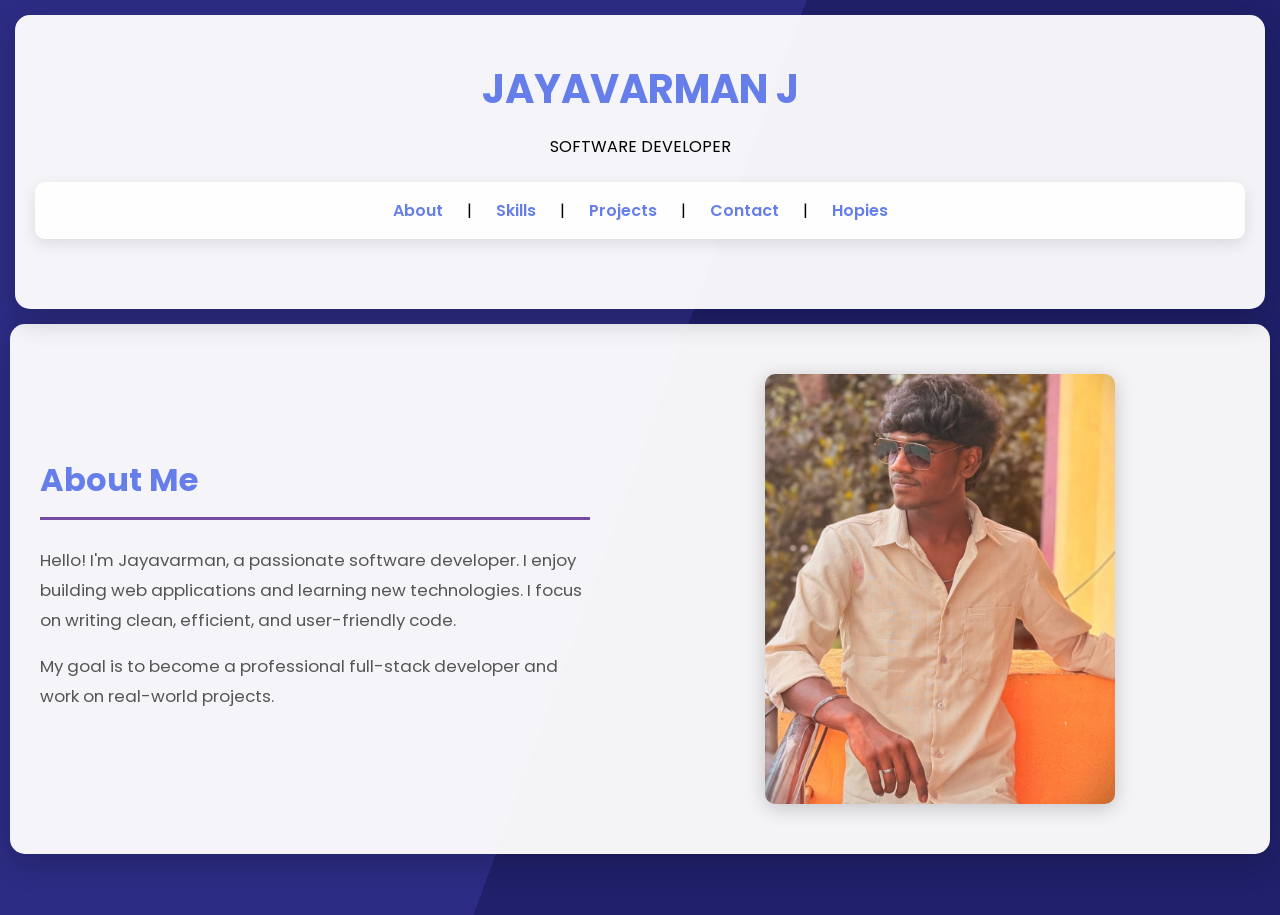
<file: index.html>
<!DOCTYPE html>
<html lang="en">
<head>
  <meta charset="UTF-8">
  <meta name="viewport" content="width=device-width, initial-scale=1.0">
  <title>JAYAVARMAN J - Portfolio</title>
  <link rel="stylesheet" href="style.css">
  <link href="https://fonts.googleapis.com/css2?family=Poppins:wght@300;400;600&display=swap" rel="stylesheet">
</head>
<body>

  <header>
    <h1>JAYAVARMAN J</h1>
    <p>SOFTWARE DEVELOPER </p>
    <nav class="anime">
      <a href="main.html#about">About</a> |
      <a href="main.html#skills">Skills</a> |
      <a href="main.html#projects">Projects</a> |
      <a href="main.html#contact">Contact</a> |
      <a href="main.html#hopies">Hopies</a>
    </nav>
  </header>
  <section class="about">
    <div class="about-container">
      <div class="about-text">
        <h2>About Me</h2>
        <p>
          Hello! I'm Jayavarman, a passionate software developer. 
          I enjoy building web applications and learning new technologies.
          I focus on writing clean, efficient, and user-friendly code.
        </p>
        <p>
          My goal is to become a professional full-stack developer 
          and work on real-world projects.
        </p>
      </div>
      <div class="about-image">
        <img src="profile.jpeg" alt="My Photo">
      </div>
    </div>
  </section>
</body>
</html>
</file>
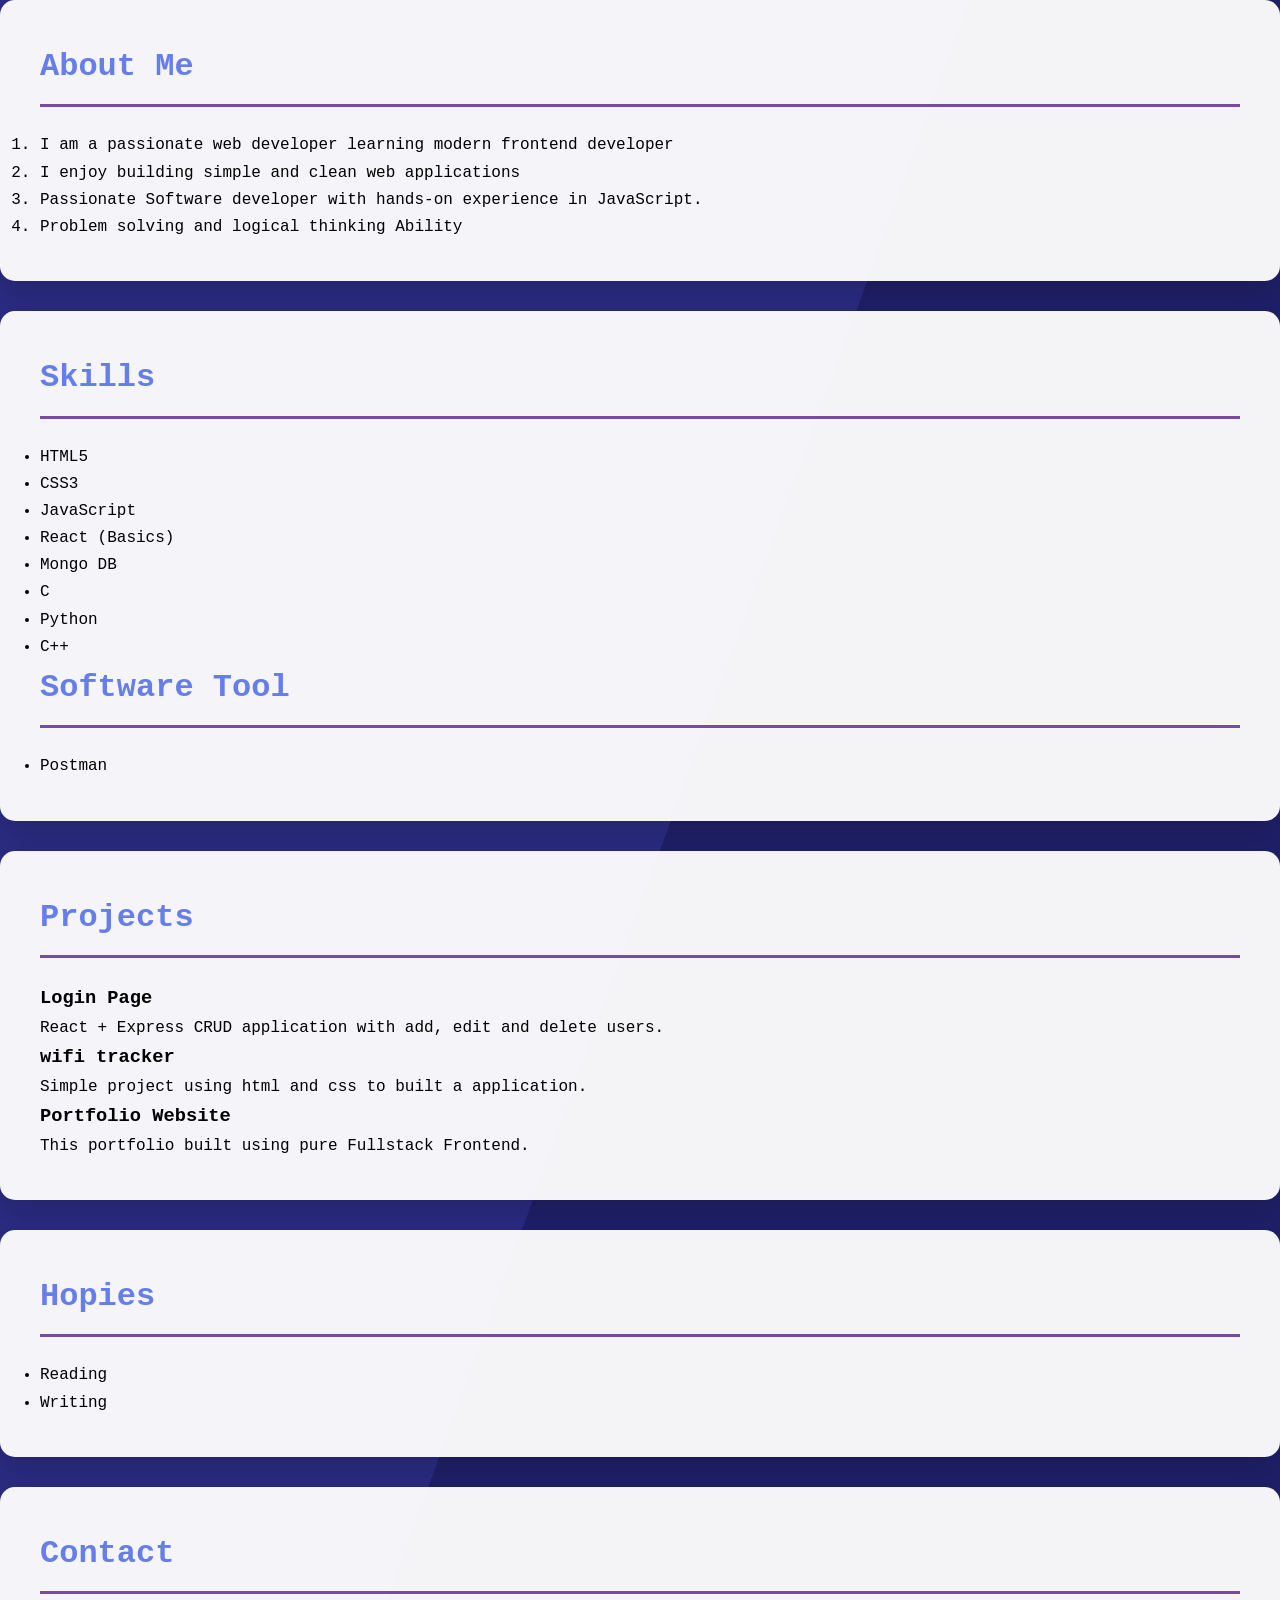
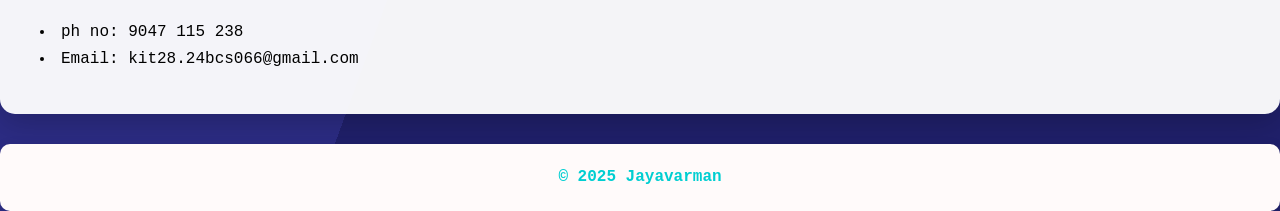
<file: main.html>
<!DOCTYPE html>
<html lang="en">
<head>
    <meta charset="UTF-8">
    <meta name="viewport" content="width=device-width, initial-scale=1.0">
    <title>Portfolio - Main Page</title>
    <link rel="stylesheet" href="style.css">
</head>
<body>
    <section id="about">
    <h2>About Me</h2>
    <p>
      <ol>
      <li>I am a passionate web developer learning modern frontend developer</li>
      <li>I enjoy building simple and clean web applications</li>
      <li>Passionate Software developer with hands-on experience in JavaScript.</li>
      <li>Problem solving and logical thinking Ability</li> 
      </ol>
    </p>
  </section>

  <section id="skills">
    <h2>Skills</h2>
    <ul>
      <li>HTML5</li>
      <li>CSS3</li>
      <li>JavaScript</li>
      <li>React (Basics)</li>
      <li>Mongo DB</li>
      <li>C </li>
      <li>Python</li>
      <li>C++</li>
    </ul>
    <h2>Software Tool</h2>
    <ul>
      <li>Postman</li>
    </ul>
    </section>

  <section id="projects">
    <h2>Projects</h2>

    <article>
      <h3>Login Page</h3>
      <p>React + Express CRUD application with add, edit and delete users.</p>
    </article>

    <article>
      <h3>wifi tracker</h3>
      <p>Simple project using html and css to built a application.</p>
    </article>

    <article>
      <h3>Portfolio Website</h3>
      <p>This portfolio built using pure Fullstack Frontend.</p>
    </article>
  </section>
  
  <section id="hopies">
    <h2>Hopies</h2>
    <ul>
    <li>Reading</li>
    <li>Writing</li>
    </ul>
  </section>
  
  <section id="contact">
    <h2>Contact</h2>
    <li>ph no: 9047 115 238</li>
    <li>Email: kit28.24bcs066@gmail.com</li>
  </section>
  

  <footer>
    <p>© 2025 Jayavarman</p>
  </footer>
</body>
</html>
</file>
<file: style.css>
* {
    margin: 0;
    padding: 0;
    box-sizing: border-box;
}

body {
    font-family: 'Poppins', 'Trebuchet MS', 'Lucida Sans Unicode', 'Lucida Grande', 'Courier New', monospace, cursive;
    line-height: 1.7;
    background: linear-gradient(110deg, rgb(44, 44, 132) 50%, rgb(32, 32, 107) 50%);
    min-height: 100vh;
    margin: 0;
    padding: 0;
    overflow-x: hidden;
}

.container {
    max-width: 1200px;
    margin: 0 auto;
    padding: 20px;
}

header {
    background: rgba(255, 255, 255, 0.95);
    padding: 40px 20px;
    text-align: center;
    border-radius: 15px;
    box-shadow: 0 10px 30px rgba(0, 0, 0, 0.2);
    opacity: 0;
    transform: translateY(50px);
    animation: fadeSlide 1.5s ease forwards;
    margin: 15px;
}

@keyframes fadeSlide {
    to {
        opacity: 1;
        transform: translateY(0);
    }
}

h1 {
    font-size: 2.5em;
    color: #667eea;
    margin-bottom: 10px;
}

.subtitle {
    color: #764ba2;
    font-size: 1.2em;
    font-weight: 600;
    letter-spacing: 2px;
}

nav {
    background: rgba(255, 255, 255, 0.9);
    padding: 15px;
    border-radius: 10px;
    margin-bottom: 30px;
    box-shadow: 0 5px 15px rgba(0, 0, 0, 0.1);
    animation: fadeIn 1s ease;
    text-align: center;
    margin-top: 22px;
}

nav ul {
    list-style: none;
    display: flex;
    justify-content: center;
    flex-wrap: wrap;
    gap: 20px;
}

nav a {
    text-decoration: none;
    color: #667eea;
    font-weight: 600;
    padding: 8px 20px;
    border-radius: 5px;
    transition: all 0.3s ease;
}

nav a:hover {
    background: #667eea;
    color: white;
    transform: translateY(-2px);
}

section {
    background: rgba(255, 255, 255, 0.95);
    padding: 40px;
    margin-bottom: 30px;
    border-radius: 15px;
    box-shadow: 0 10px 30px rgba(0, 0, 0, 0.2);
    animation: fadeInUp 0.8s ease;
}

h2 {
    color: #667eea;
    margin-bottom: 25px;
    font-size: 2em;
    border-bottom: 3px solid #764ba2;
    padding-bottom: 10px;
}

.about-list {
    list-style: none;
    padding-left: 0;
}

.about-list li {
    padding: 12px 0;
    padding-left: 30px;
    position: relative;
    font-size: 1.1em;
}

.about-list li::before {
    content: "▹";
    position: absolute;
    left: 0;
    color: #764ba2;
    font-size: 1.5em;
}

.skills-grid {
    display: grid;
    grid-template-columns: repeat(auto-fit, minmax(200px, 1fr));
    gap: 20px;
    margin-bottom: 30px;
}

.skill-category h3 {
    color: #764ba2;
    margin-bottom: 15px;
    font-size: 1.3em;
}

.skill-category ul {
    list-style: none;
}

.skill-category li {
    background: linear-gradient(135deg, #667eea 0%, #764ba2 100%);
    color: white;
    padding: 10px 15px;
    margin-bottom: 10px;
    border-radius: 8px;
    transition: transform 0.3s ease;
    cursor: default;
}

.skill-category li:hover {
    transform: translateX(10px);
}

.projects-grid {
    display: grid;
    grid-template-columns: repeat(auto-fit, minmax(300px, 1fr));
    gap: 25px;
}

.project-card {
    background: linear-gradient(135deg, #f5f7fa 0%, #c3cfe2 100%);
    padding: 25px;
    border-radius: 12px;
    transition: all 0.3s ease;
    border: 2px solid transparent;
}

.project-card:hover {
    transform: translateY(-10px);
    border-color: #667eea;
    box-shadow: 0 15px 35px rgba(102, 126, 234, 0.3);
}

.project-card h3 {
    color: #667eea;
    margin-bottom: 12px;
    font-size: 1.4em;
}

.project-card p {
    color: #555;
    line-height: 1.8;
}

.contact-info {
    display: flex;
    flex-direction: column;
    gap: 20px;
}

.contact-item {
    background: linear-gradient(135deg, #667eea 0%, #764ba2 100%);
    color: white;
    padding: 20px;
    border-radius: 10px;
    display: flex;
    align-items: center;
    gap: 15px;
    transition: transform 0.3s ease;
}

.contact-item:hover {
    transform: scale(1.05);
}

.contact-item strong {
    min-width: 80px;
    font-size: medium;
    text-align: center;
}

footer {
    background: snow;
    text-align: center;
    padding: 20px;
    border-radius: 10px;
    color: darkturquoise;
    font-weight: bold;
    box-shadow: 0 5px 15px rgba(0, 0, 0, 0.1);
}

.about {
    padding: 50px 20px;
    background: rgba(255, 255, 255, 0.95);
    margin: 0 10px 20px;
    border-radius: 15px;
    box-shadow: 0 10px 30px rgba(0, 0, 0, 0.2);
}

.about-container {
    display: flex;
    align-items: center;
    justify-content: center;
    gap: 50px;
    max-width: 1200px;
    margin: 0 auto;
}

.about-text {
    flex: 1;
    max-width: 550px;
    text-align: left;
}

.about-text h2 {
    color: #667eea;
    margin-bottom: 25px;
    font-size: 2em;
    border-bottom: 3px solid #764ba2;
    padding-bottom: 10px;
}

.about-text p {
    color: #555;
    font-size: 1.05em;
    line-height: 1.8;
    margin-bottom: 15px;
}

/* Image */
.about-image {
    flex: 1;
    display: flex;
    justify-content: center;
}

.about-image img {
    width: 350px;
    height: 430px;
    object-fit: cover;
    box-shadow: 0 4px 20px rgba(0, 0, 0, 0.2);
    border-radius: 10px;
}

@media (max-width: 768px) {
    .about-container {
        flex-direction: column;
        text-align: center;
    }
}

.about-image img:hover {
    transform: scale(1.05);
    transition: 0.3s;
}
</file>
